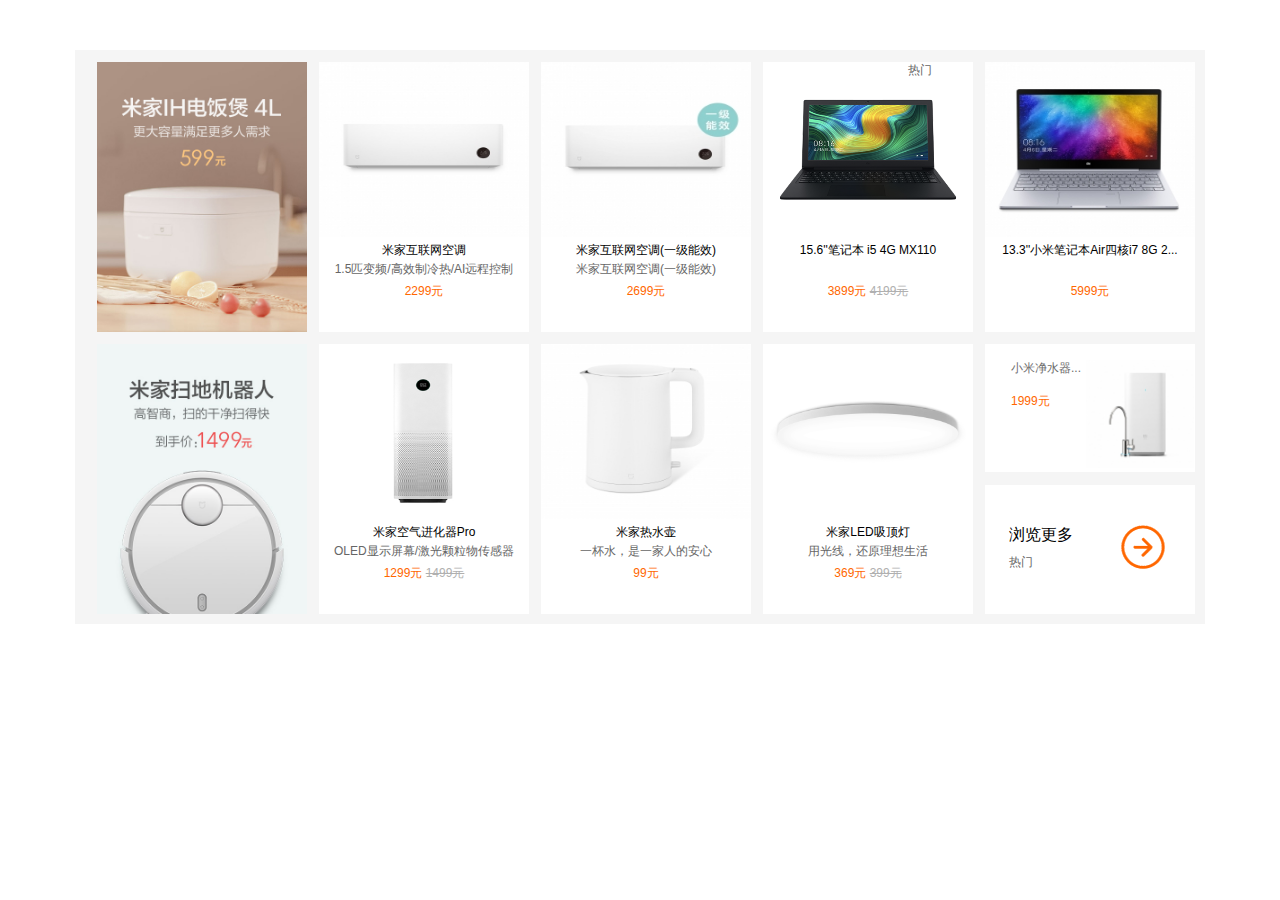
<file: two/index.html>
<!DOCTYPE html>
<html lang="en">

<head>
    <meta charset="UTF-8">
    <meta name="viewport" content="width=device-width, initial-scale=1.0">
    <meta http-equiv="X-UA-Compatible" content="ie=edge">
    <title>Document</title>
    <link rel="stylesheet" href="css/reset.css">
    <link rel="stylesheet" href="css/home.css">
</head>

<body>
    <div class="main-box">
        <ul>
            <li>
                <a href="#" class="first"><img src="images/img07.jpg" /></a>
            </li>
            <li>
                <a href="#"><img src="images/img04.jpg" /></a>
                <p>米家互联网空调</p>
                <span>1.5匹变频/高效制冷热/AI远程控制</span>
                <i>2299元</i>
                <a href="#" class="ys">
                    <p>已安装好了，是不是很气派</p>
                    <p>来自于 孙李 的评价</p>
                </a>
            </li>
            <li>
                <a href="#"><img src="images/img05.jpg" /></a>
                <p>米家互联网空调(一级能效)</p>
                <span>米家互联网空调(一级能效)</span>
                <i>2699元</i>
                <a href="#" class="ys">
                    <p>速度快！服务好！效率高！师傅辛苦了！</p>
                    <p>来自于 周思凡 的评价</p>
                </a>
            </li>
            <li>
                <a href="#"><img src="images/img09.png" /></a>
                <p>15.6''笔记本 i5 4G MX110</p>
                <span></span>
                <i>3899元</i>
                <em>4199元</em>
                <a href="#" class="ys">
                    <p>办公很适合，物美价廉，小米的忠实粉丝</p>
                    <p>来自于 漂泊 的评价</p>
                </a>
                <strong>热门</strong>
            </li>
            <li class="list">
                <a href="#"><img src="images/img03.jpg" /></a>
                <p>13.3''小米笔记本Air四核i7 8G 2...</p>
                <span></span>
                <i>5999元</i>
                <a href="#" class="ys">
                    <p>轻薄完美，深空灰超帅</p>
                    <p>来自于 1*451258 的评价</p>
                </a>
            </li>
            <li>
                <a href="#" class="first"><img src="images/img10.jpg" /></a>
            </li>
            <li>
                <a href="#"><img src="images/img06.png" /></a>
                <p>米家空气进化器Pro</p>
                <span>OLED显示屏幕/激光颗粒物传感器</span>
                <i>1299元</i>
                <em>1499元</em>
                <a href="#" class="ys">
                    <p>个头有点大，计划客餐厅各装一个</p>
                    <p>来自于 七月是季末 的评价</p>
                </a>
            </li>
            <li>
                <a href="#"><img src="images/img01.jpg" /></a>
                <p>米家热水壶</p>
                <span>一杯水，是一家人的安心</span>
                <i>99元</i>
                <a href="#" class="ys">
                    <p>已安装好了，是不是很气派</p>
                    <p>来自于 孙李 的评价</p>
                </a>
            </li>
            <li>
                <a href="#"><img src="images/img08.png" /></a>
                <p>米家LED吸顶灯</p>
                <span>用光线，还原理想生活</span>
                <i>369元</i>
                <em>399元</em>
                <a href="#" class="ys">
                        <p>个头有点大，计划客餐厅各装一个</p>
                        <p>来自于 七月是季末 的评价</p>
                </a>
            </li>
            <div class="last-li">
                <div class="list-top">
                    <a href="#" class="min"><img src="images/img02.jpg" /></a>
                    <a>小米净水器...</a>
                    <span>1999元</span>
                </div>
                <div class="list-bottom">
                    <a href="#"><img src="images/img11.png" /></a>
                    <div>
                        <p>浏览更多</p>
                        <span>热门</span>
                    </div>
                </div>
            </div>
        </ul>
    </div>
</body>

</html>
</file>
<file: two/css/home.css>
*{
    margin: 0;
    padding: 0;
}
.main-box{
    box-sizing: border-box;
    padding-left: 22px;
    margin: 50px auto;
    height: 574px;
    width:1130px;
    background: #f5f5f5;
}
.main-box ul{
    float: left;
    position: relative;
}
.main-box ul li{
	overflow: hidden;
    margin-right: 12px;
    margin-top: 12px;
    float: left;
    height: 270px;
    width: 210px;
    background: #fff;
    text-align: center;
    transition: all .4s ease;
    position: relative;
}
.main-box ul li:nth-child(4) strong{
	position: absolute;
	top: 0;
}
.main-box ul li .ys{
    display: block;
    position: absolute;
    bottom: -72px;
    left: 0;
    width: 210px;
    height: 72px;
    
    background: #ff9600;
    box-sizing: border-box;
    opacity: 0;
    transition: all 0.3s linear;
}
.main-box ul li:hover .ys {
    bottom: 0;
    opacity: 1;
}
.main-box ul li .ys p:nth-child(1){
    padding-left: 15px;
    padding-right: 10px;
    box-sizing: border-box;
    text-align: left;
    color: #fff;
    line-height: 26px;
}
.main-box ul li .ys p:nth-child(2){
    padding-left: 15px;
    padding-right: 10px;
    box-sizing: border-box;
    color: #eee;
    text-align: left;
    line-height: 20px;
}
.main-box .list{
    margin-right: 0;
}
.main-box .first{
    height: 270px;
    width: 210px;
}
.main-box ul li a{
    display: block;
    height: 175px;
    width: 210px;
}
.main-box ul li a img{
    height: 100%;
    width: 100%;
}
.main-box ul li p{
    width: 210px;
    line-height: 26px;
    color: #000;
}
.main-box ul li span{
    display: block;
    width: 210px;
    height: 10px;
    line-height: 12px;
}
.main-box ul li i{
    display:inline-block;
    margin-top: 10px;
    color: #ff6700;
}
.main-box ul li em{
    color: #b0b0b0;
    width: 210px;
    height: 24px;
    margin-top: 10px;
    text-align: center;
    text-decoration: line-through
}
.main-box .list-top{
    width: 210px;
    height: 128px;
    padding-left: 26px;
    padding-top: 16px;
    margin-bottom: 13px;
    box-sizing: border-box;
    background: #fff;
    transition: all .4s ease;
}
.main-box .min{
    float: right;
    height: 108px;
    width: 110px;
    text-align: center;
}
.main-box .min img{
    height: 100%;
    width: 100%；
}
.list-top a:nth-last-child{
    position: relative;
    top: 13px;
    left: 0;
    color: #000;
}
.list-top span{
    position: relative;
    top: 16px;
    left: 0;
    text-align: left;
    color: #ff6700;
}
.list-bottom{
    position: relative;
    height: 129px;
    width: 210px;
    margin-top: 12px;
    padding: 40px 30px 36px 24px;
    box-sizing: border-box;
    transition: all .4s ease;
    background: #fff;
}
.main-box .list-bottom a{
    float: right;
    display: block;
    height: 44px;
    width: 44px;
}
.main-box .list-bottom a img{
    width: 100%;
    height: 100%;
}
.list-bottom div{
    height: 50px;
    width: 86px;
    float: left;
}
.main-box .list-bottom p{
    height: 25px;
    width: 86px;
    color: #000;
    font-size: 16px;
    text-align: left;
}
.main-box .list-bottom span{
    height: 25px;
    width: 86px;
    text-align: left;
    line-height: 25px;
}
.main-box ul li:hover{
	box-shadow: 0 8px 30px rgba(0,0,0,0.2)	
}
.main-box .list-bottom:hover{
	box-shadow: 0 8px 30px rgba(0,0,0,0.2)	
}
.main-box .list-top:hover{
	box-shadow: 0 8px 30px rgba(0,0,0,0.2)	
}
.last-li{
	position: absolute;
	bottom: 0;
	right: 10px;
}
</file>
